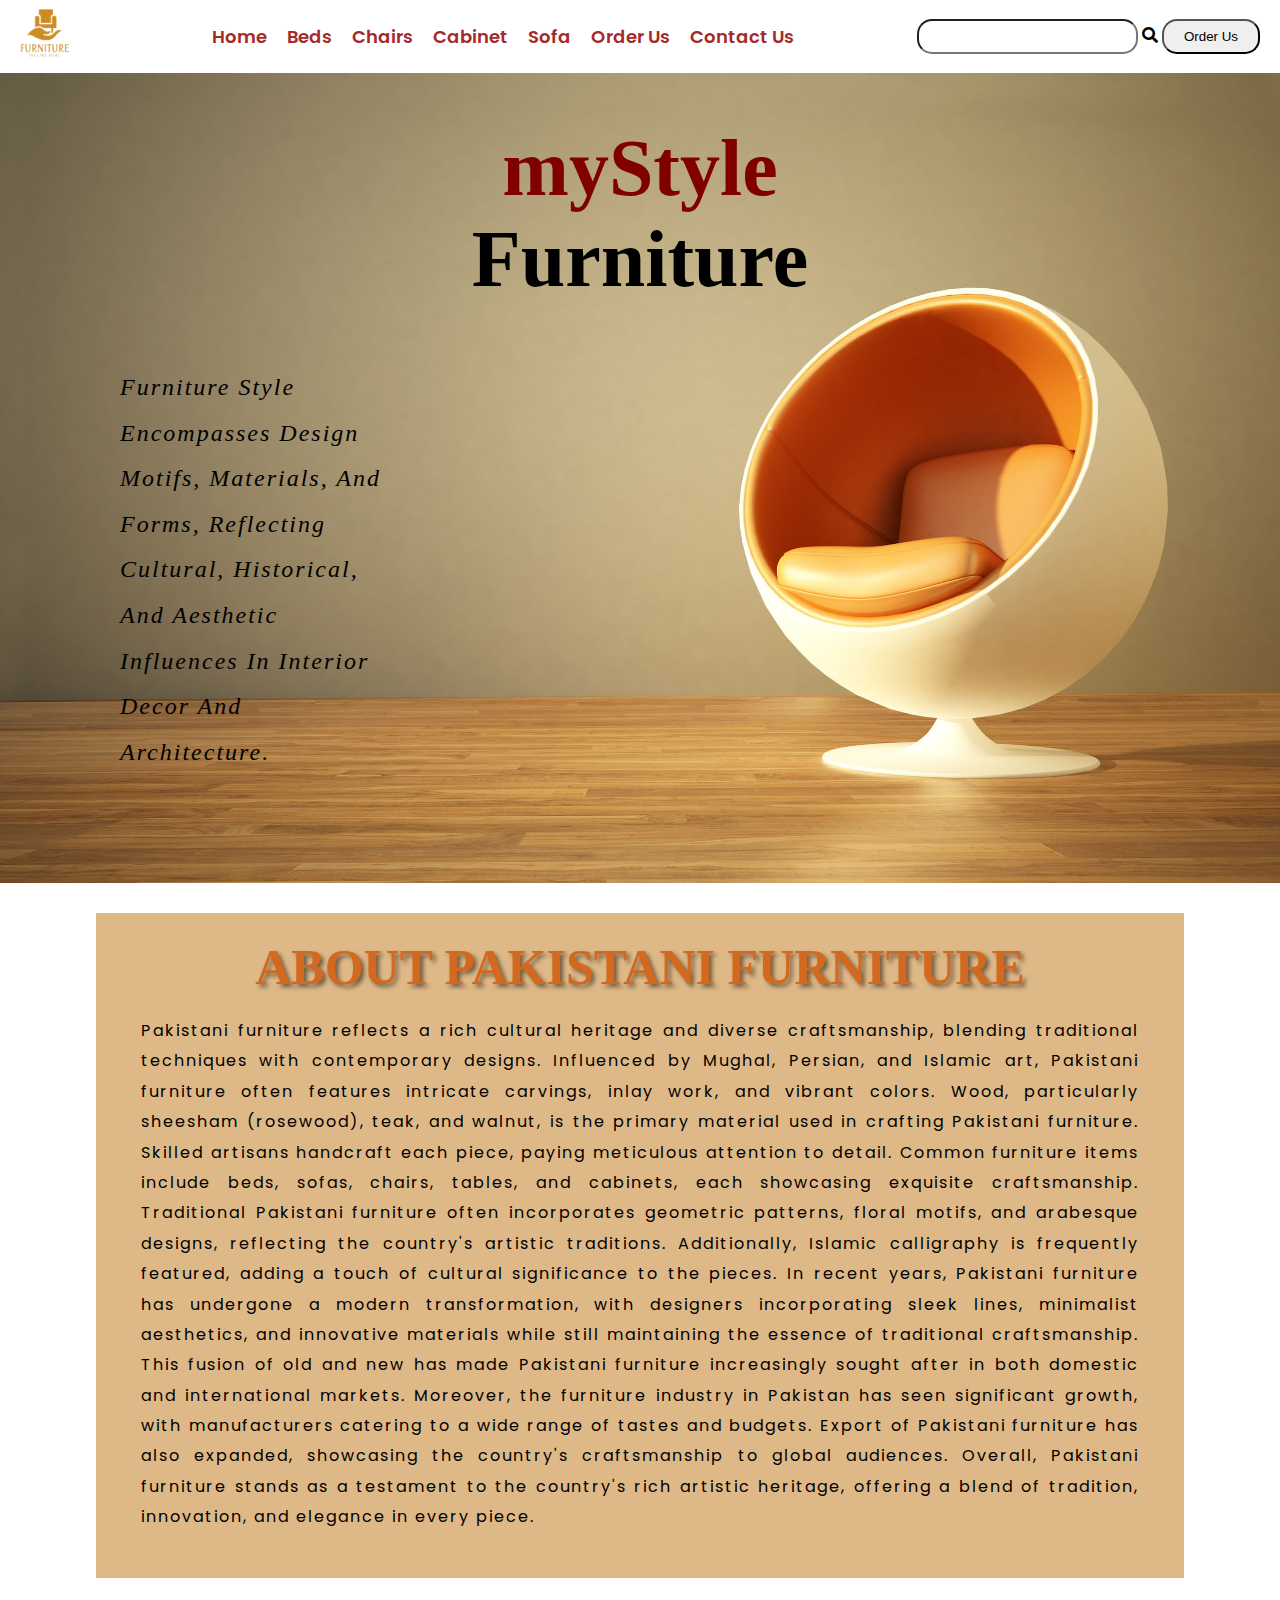
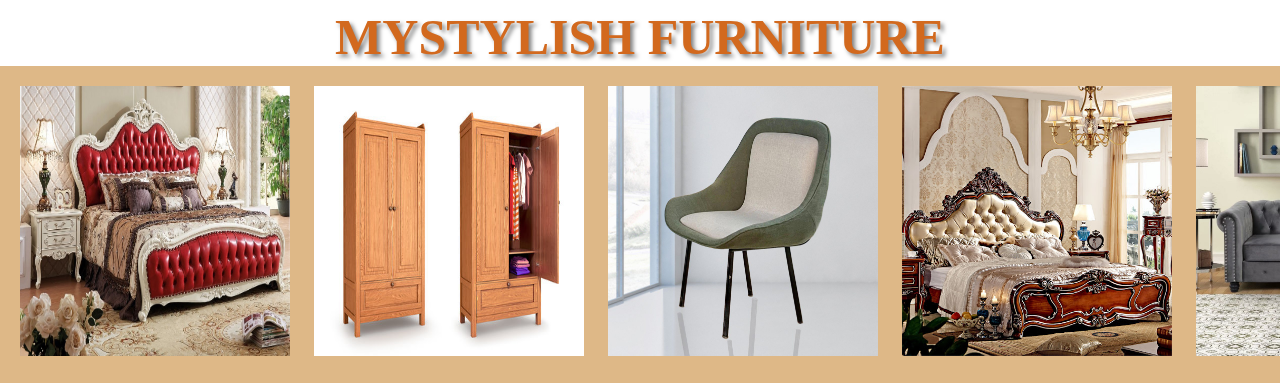
<file: index.html>
<!DOCTYPE html>
<html lang="en">
<head>
    <meta charset="UTF-8">
    <meta name="viewport" content="width=device-width, initial-scale=1.0">
    <title>myStyle Furniture</title>
    <link rel="stylesheet" href="./furnitureStyle/furStyle.css">
    <link rel="stylesheet" href="https://pro.fontawesome.com/releases/v5.10.0/css/all.css">
</head>
<body>
    <div class="furniture-Container">
        <div class="fur-Navbar">
            <div class="muFurLogo">
                <img src="./images/Furnlogo.png" alt="Furniture Logo">
            </div>
            <div class="mainMenu">
                <li><a href="./index.html">Home</a></li>
                <li><a href="./bedColl.html" target="_blank">Beds</a></li>
                <li><a href="./ChairColl.html" target="_blank">Chairs</a></li>
                <li><a href="./Cab.html" target="_blank">Cabinet</a></li>
                <li><a href="./SofaColl.html" target="_blank">Sofa</a></li>
                <li><a href="#">Order Us</a></li>
                <li><a href="#">Contact Us</a></li>
            </div>
            <div class="srchBar">
                <input type="text">
                <!-- <i class="fas fa-shopping-cart"></i> -->
                <i class="fas fa-search"></i>
                <button>Order Us</button>
            </div>
        </div>

        <div class="heroSection">
            <h1><span>myStyle</span> <br>Furniture</h1>
            <p><i>Furniture style encompasses design motifs, materials, and forms, reflecting cultural, historical, and aesthetic influences in interior decor and architecture.</i></p>
        </div>

        <div class="paraAbout">
            <h1>About Pakistani Furniture</h1>
            <p>Pakistani furniture reflects a rich cultural heritage and diverse craftsmanship, blending traditional techniques with contemporary designs. Influenced by Mughal, Persian, and Islamic art, Pakistani furniture often features intricate carvings, inlay work, and vibrant colors.

             Wood, particularly sheesham (rosewood), teak, and walnut, is the primary material used in crafting Pakistani furniture. Skilled artisans handcraft each piece, paying meticulous attention to detail. Common furniture items include beds, sofas, chairs, tables, and cabinets, each showcasing exquisite craftsmanship.
                
            Traditional Pakistani furniture often incorporates geometric patterns, floral motifs, and arabesque designs, reflecting the country's artistic traditions. Additionally, Islamic calligraphy is frequently featured, adding a touch of cultural significance to the pieces.
                
            In recent years, Pakistani furniture has undergone a modern transformation, with designers incorporating sleek lines, minimalist aesthetics, and innovative materials while still maintaining the essence of traditional craftsmanship. This fusion of old and new has made Pakistani furniture increasingly sought after in both domestic and international markets.
                
            Moreover, the furniture industry in Pakistan has seen significant growth, with manufacturers catering to a wide range of tastes and budgets. Export of Pakistani furniture has also expanded, showcasing the country's craftsmanship to global audiences.
                
            Overall, Pakistani furniture stands as a testament to the country's rich artistic heritage, offering a blend of tradition, innovation, and elegance in every piece.</p>
        </div>

        <div class="headingText">
            <h1>myStylish Furniture</h1>
        </div>
        <div class="furScroll">
            <a href="./bedColl.html" target="_blank"><img src="./images/Beds/Bed1.jpg" alt=""></a>
            <a href="./Cab.html" target="_blank"></a><img src="./images/cabin/cab1.jpg" alt="">
            <a href="./ChairColl.html" target="_blank"></a><img src="./images/chairs/chair1.jpg" alt="">
            <a href="./bedColl.html" target="_blank"><img src="./images/Beds/Bed2.jpg" alt=""></a>
            <a href="./SofaColl.html" target="_blank"></a><img src="./images/sofa/sofa1.jpg" alt="">
            <a href="./Cab.html" target="_blank"></a><img src="./images/cabin/cab3.jpg" alt="">
            <a href="./SofaColl.html" target="_blank"></a><img src="./images/sofa/sofa5.jpg" alt="">
            <a href="./ChairColl.html" target="_blank"></a><img src="./images/chairs/chair4.jpg" alt="">    
        </div>

        
    </div>
</body>
</html>
</file>
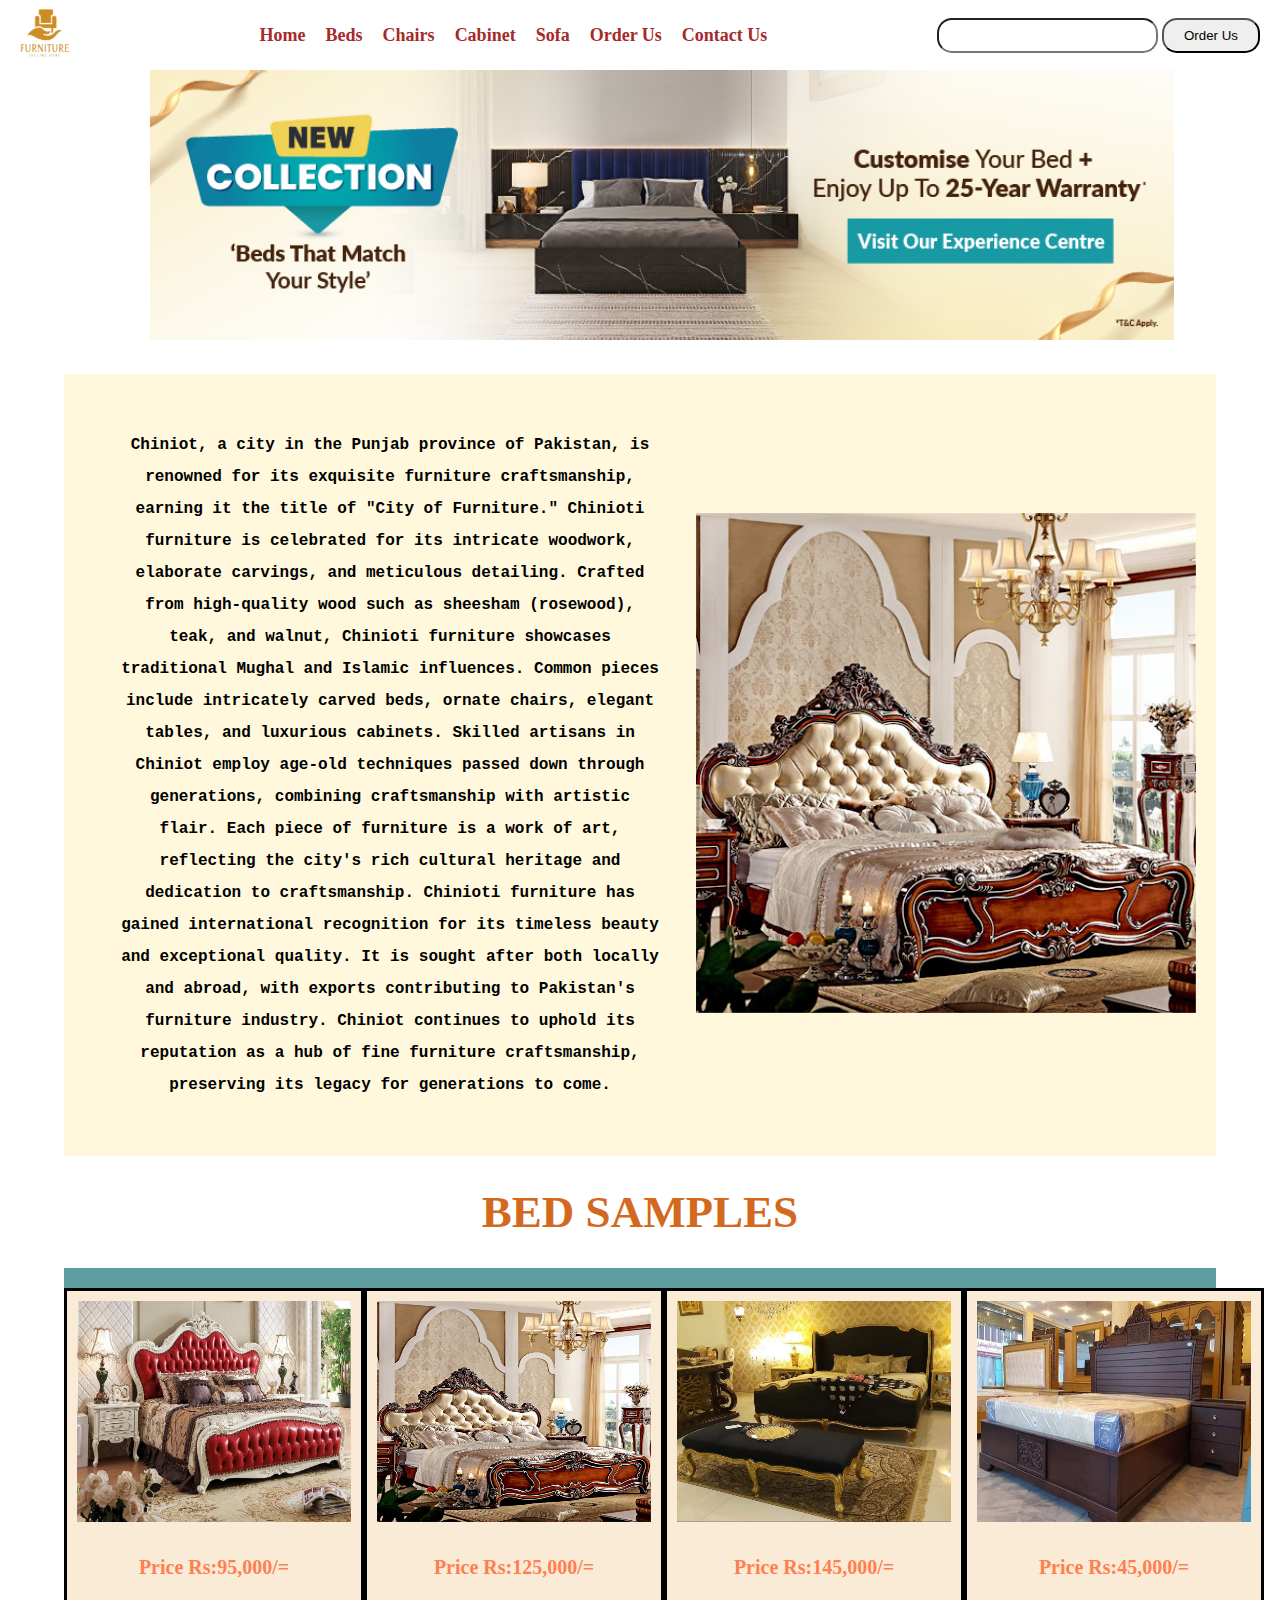
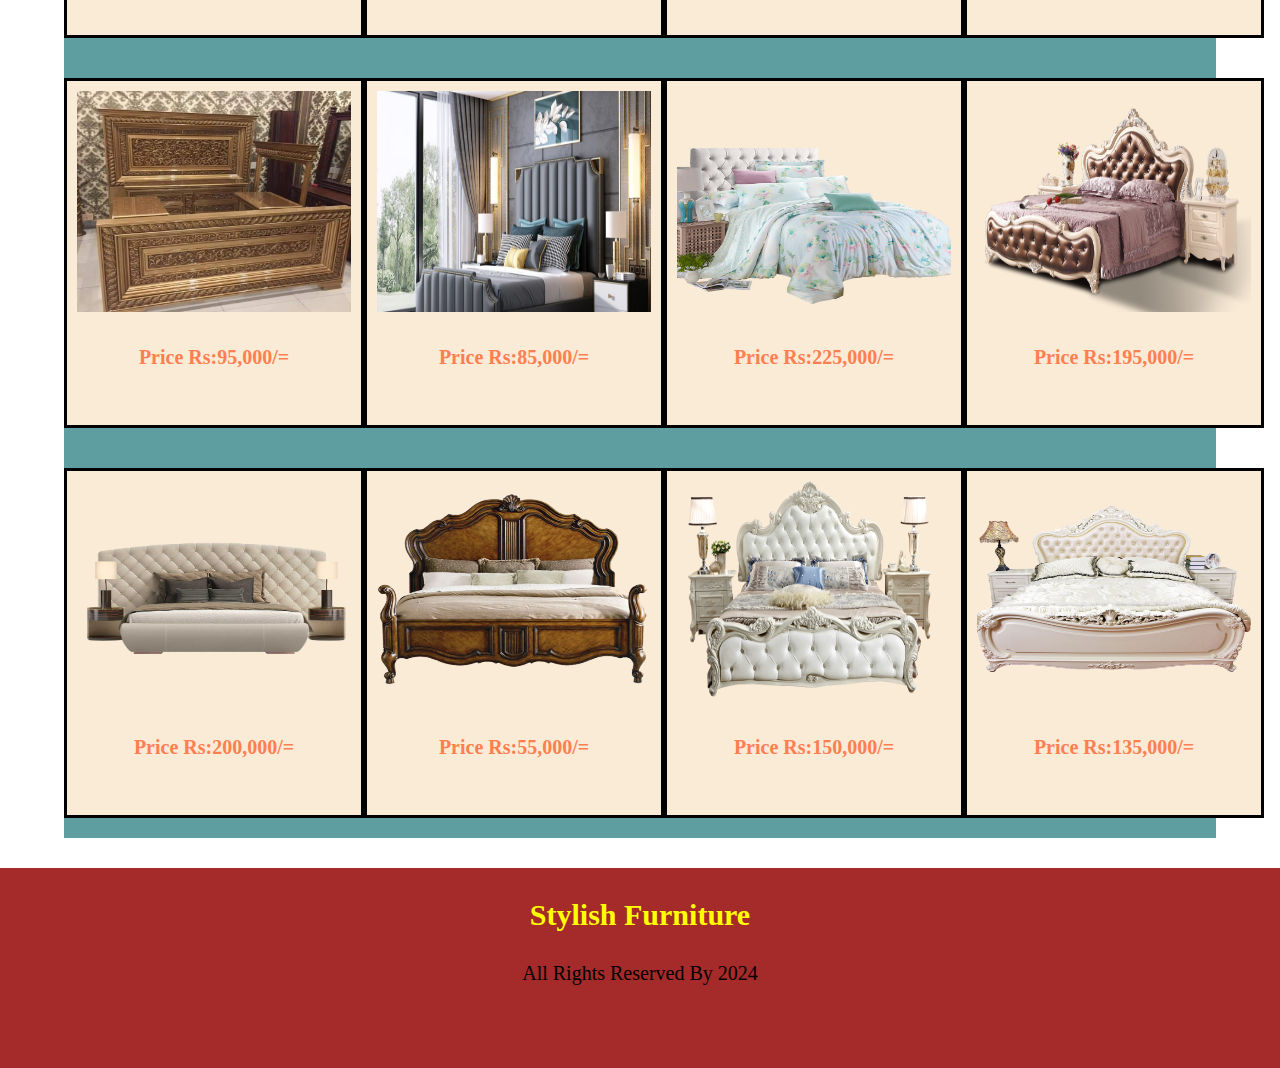
<file: bedColl.html>
<!DOCTYPE html>
<html lang="en">
<head>
    <meta charset="UTF-8">
    <meta name="viewport" content="width=device-width, initial-scale=1.0">
    <title>Bed Collection</title>
    <link rel="stylesheet" href="./furnitureStyle/bedCSS.css">
</head>
<body>
    <div class="bed-conTainer">
        
        <div class="fur-Navbar">
            <div class="muFurLogo">
                <img src="./images/Furnlogo.png" alt="Furniture Logo">
            </div>
            <div class="mainMenu">
                <li><a href="./index.html">Home</a></li>
                <li><a href="./bedColl.html">Beds</a></li>
                <li><a href="./ChairColl.html">Chairs</a></li>
                <li><a href="#">Cabinet</a></li>
                <li><a href="./SofaColl.html">Sofa</a></li>
                <li><a href="#">Order Us</a></li>
                <li><a href="#">Contact Us</a></li>
            </div>
            <div class="srchBar">
                <input type="text">
                <!-- <i class="fas fa-shopping-cart"></i> -->
                <i class="fas fa-search"></i>
                <button>Order Us</button>
            </div>
        </div>

        <div class="heroBanner">
            <img src="./images/Beds/bedbanner.jpg" alt="">
        </div>

        <div class="bed-detials">
            <div class="para">
                <p>Chiniot, a city in the Punjab province of Pakistan, is renowned for its exquisite furniture craftsmanship, earning it the title of "City of Furniture." Chinioti furniture is celebrated for its intricate woodwork, elaborate carvings, and meticulous detailing.

                Crafted from high-quality wood such as sheesham (rosewood), teak, and walnut, Chinioti furniture showcases traditional Mughal and Islamic influences. Common pieces include intricately carved beds, ornate chairs, elegant tables, and luxurious cabinets.
                    
                Skilled artisans in Chiniot employ age-old techniques passed down through generations, combining craftsmanship with artistic flair. Each piece of furniture is a work of art, reflecting the city's rich cultural heritage and dedication to craftsmanship.
                    
                Chinioti furniture has gained international recognition for its timeless beauty and exceptional quality. It is sought after both locally and abroad, with exports contributing to Pakistan's furniture industry. Chiniot continues to uphold its reputation as a hub of fine furniture craftsmanship, preserving its legacy for generations to come.</p>
            </div>

            <div class="paraImage">
                <img src="./images/Beds/Bed2.jpg" alt="">
            </div>
        </div>

        <div class="heading-Text">
            <h1>Bed Samples</h1>
        </div>

        <div class="bedCards">
            <div class="bedCard">
                <img src="./images/Beds/Bed1.jpg" alt="">
                <p>Price Rs:95,000/=</p>
            </div>
            <div class="bedCard">
                <img src="./images/Beds/Bed2.jpg" alt="">
                <p>Price Rs:125,000/=</p>
            </div>
            <div class="bedCard">
                <img src="./images/Beds/Bed3.jpg" alt="">
                <p>Price Rs:145,000/=</p>
            </div>
            <div class="bedCard">
                <img src="./images/Beds/Bed4.jpg" alt="">
                <p>Price Rs:45,000/=</p>
            </div>
            <div class="bedCard">
                <img src="./images/Beds/Bed5.jpeg" alt="">
                <p>Price Rs:95,000/=</p>
            </div>
            <div class="bedCard">
                <img src="./images/Beds/Bed6.jpg" alt="">
                <p>Price Rs:85,000/=</p>
            </div>
            <div class="bedCard">
                <img src="./images/Beds/Bed7.png" alt="">
                <p>Price Rs:225,000/=</p>
            </div>
            <div class="bedCard">
                <img src="./images/Beds/Bed8.png" alt="">
                <p>Price Rs:195,000/=</p>
            </div>
            <div class="bedCard">
                <img src="./images/Beds/Bed9.png" alt="">
                <p>Price Rs:200,000/=</p>
            </div>
            <div class="bedCard">
                <img src="./images/Beds/Bed10.png" alt="">
                <p>Price Rs:55,000/=</p>
            </div>
            <div class="bedCard">
                <img src="./images/Beds/Bed11.png" alt="">
                <p>Price Rs:150,000/=</p>
            </div>
            <div class="bedCard">
                <img src="./images/Beds/Bed12.png" alt="">
                <p>Price Rs:135,000/=</p>
            </div>
        </div>

    </div>

    <footer>
        <h1>Stylish Furniture</h1>
        <p>All Rights Reserved By 2024</p>
    </footer>
</body>
</html>
</file>
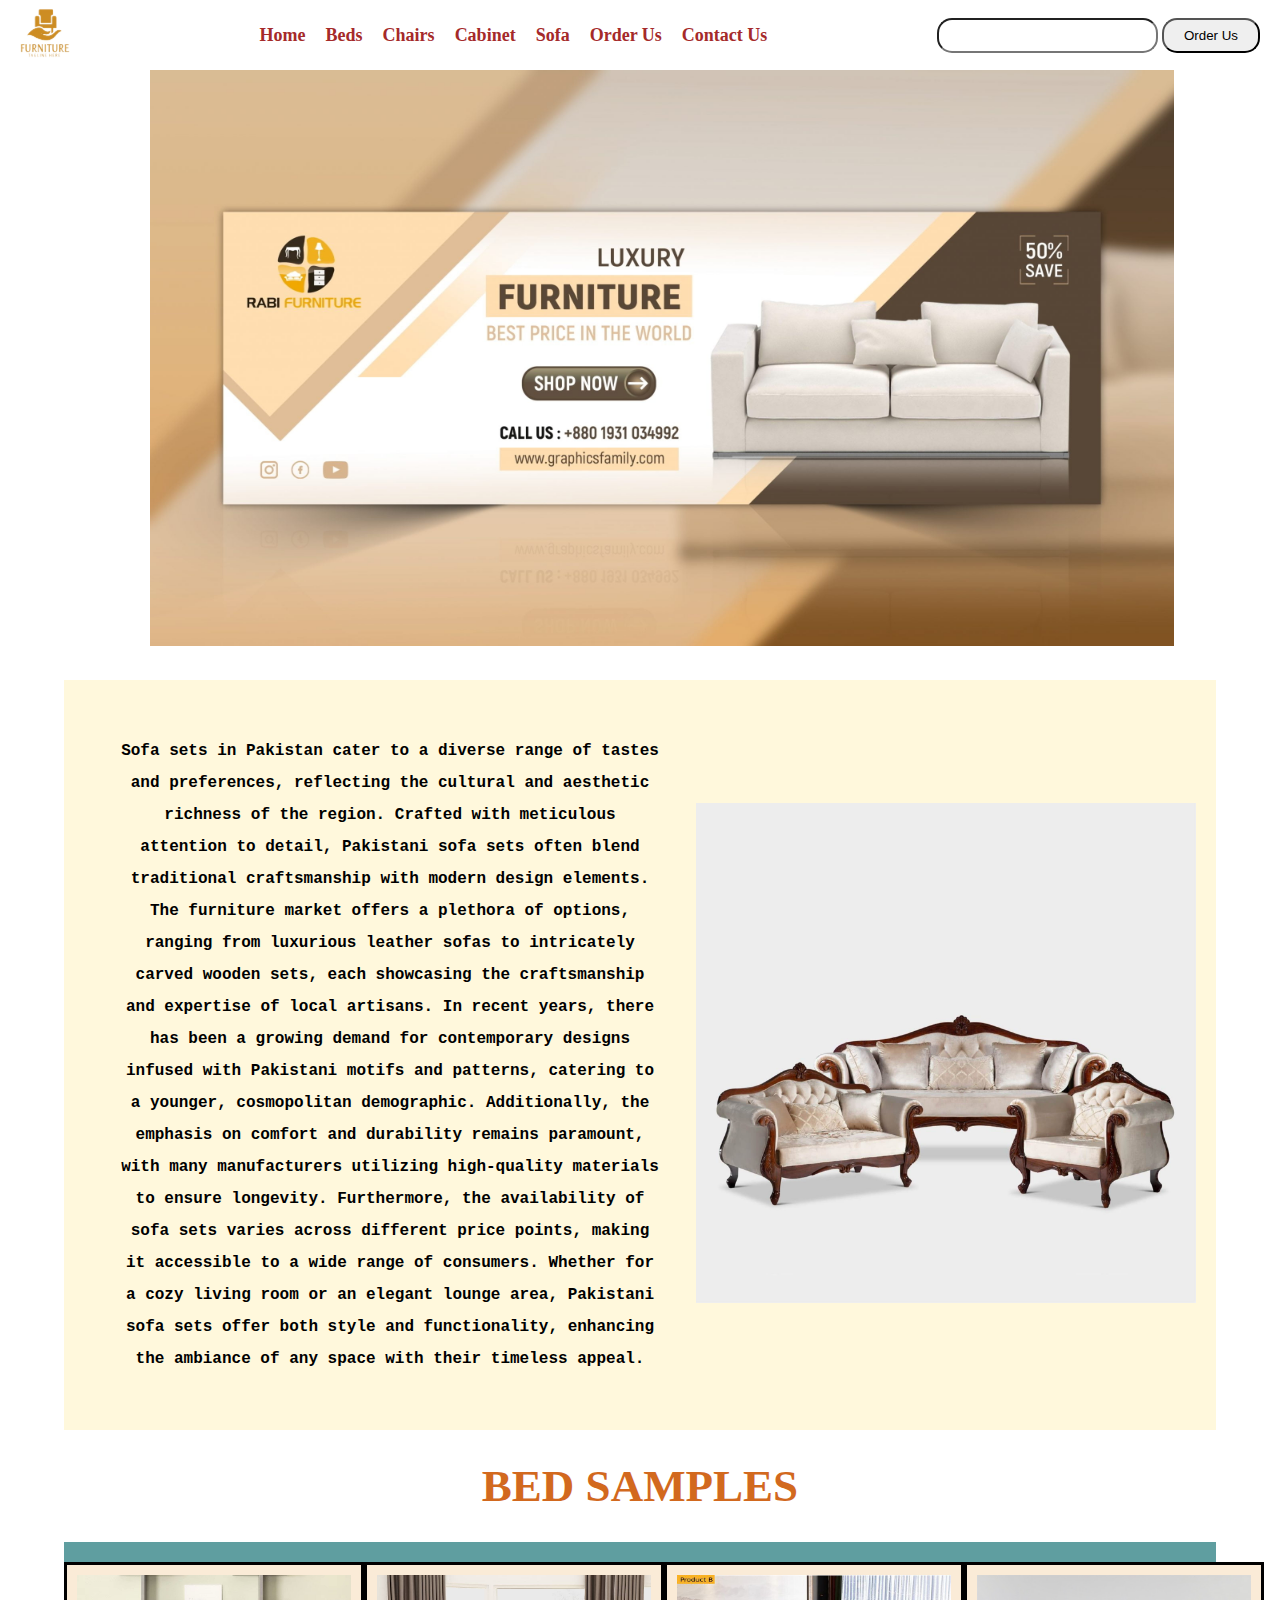
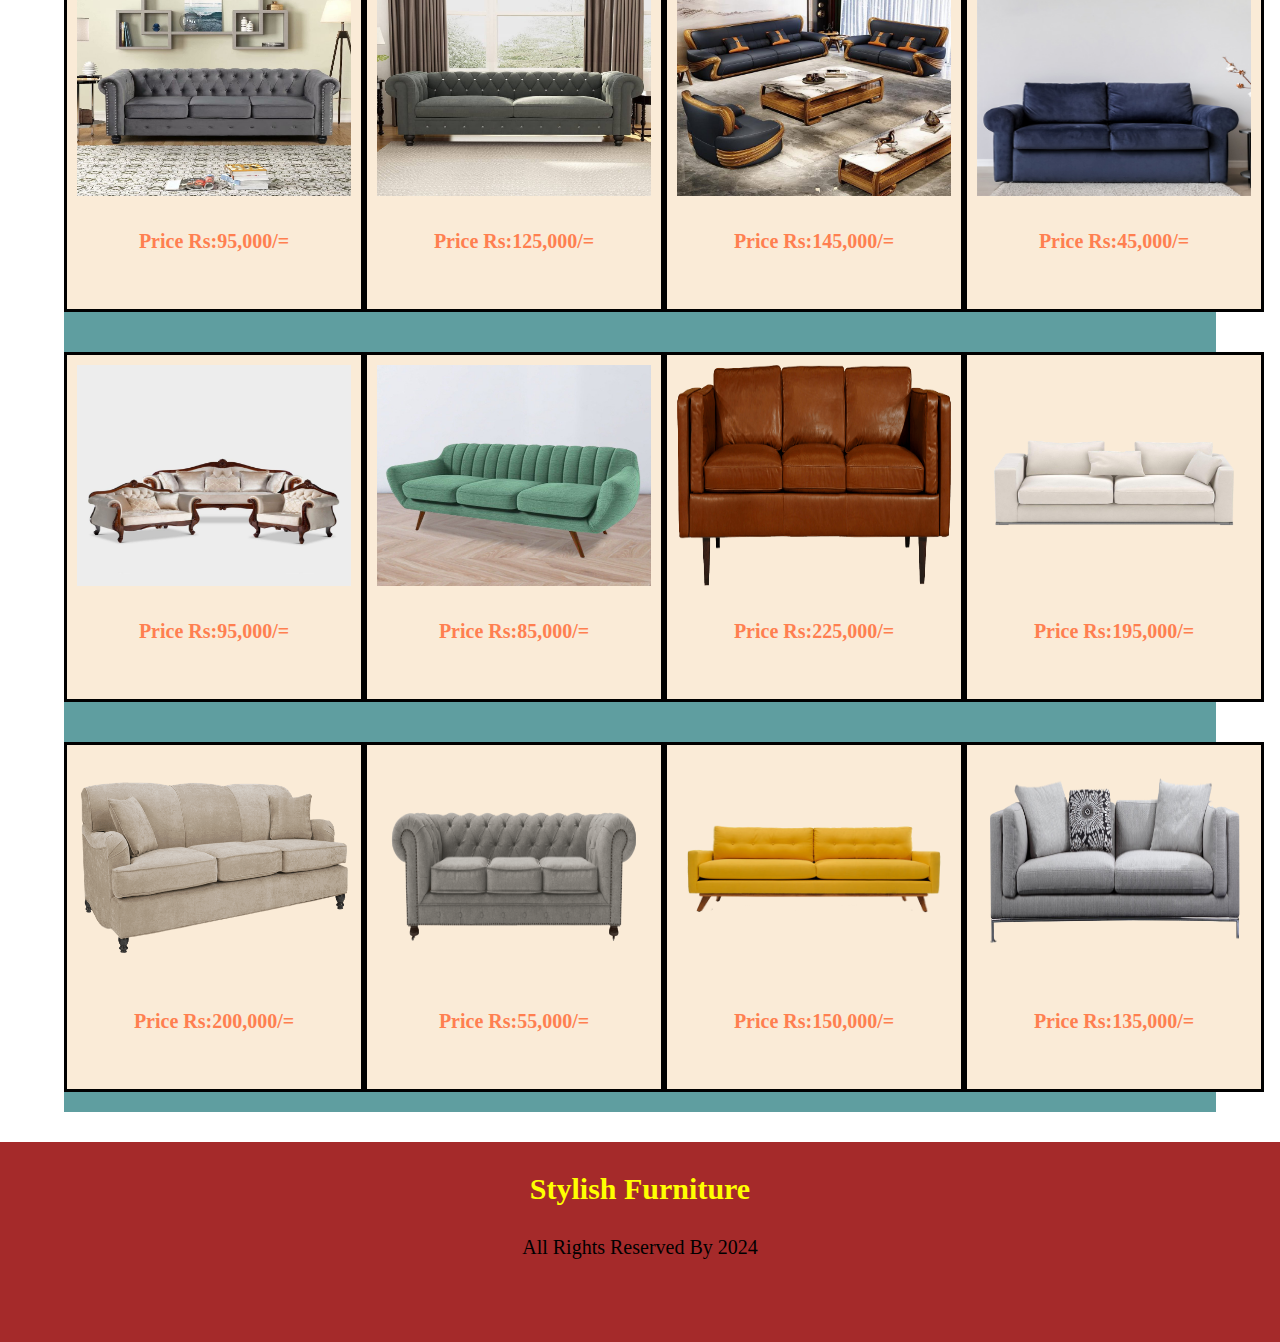
<file: SofaColl.html>
<!DOCTYPE html>
<html lang="en">
<head>
    <meta charset="UTF-8">
    <meta name="viewport" content="width=device-width, initial-scale=1.0">
    <title>Sofa Collection</title>
    <link rel="stylesheet" href="./furnitureStyle/bedCSS.css">
</head>
<body>
    <div class="bed-conTainer">
        
        <div class="fur-Navbar">
            <div class="muFurLogo">
                <img src="./images/Furnlogo.png" alt="Furniture Logo">
            </div>
            <div class="mainMenu">
                <li><a href="./index.html">Home</a></li>
                <li><a href="./bedColl.html">Beds</a></li>
                <li><a href="./ChairColl.html">Chairs</a></li>
                <li><a href="#">Cabinet</a></li>
                <li><a href="./SofaColl.html">Sofa</a></li>
                <li><a href="#">Order Us</a></li>
                <li><a href="#">Contact Us</a></li>
            </div>
            <div class="srchBar">
                <input type="text">
                <!-- <i class="fas fa-shopping-cart"></i> -->
                <i class="fas fa-search"></i>
                <button>Order Us</button>
            </div>
        </div>

        <div class="heroBanner">
            <img src="./images/sofa/SofaBanner.jpg" alt="">
        </div>

        <div class="bed-detials">
            <div class="para">
                <p>Sofa sets in Pakistan cater to a diverse range of tastes and preferences, reflecting the cultural and aesthetic richness of the region. Crafted with meticulous attention to detail, Pakistani sofa sets often blend traditional craftsmanship with modern design elements. The furniture market offers a plethora of options, ranging from luxurious leather sofas to intricately carved wooden sets, each showcasing the craftsmanship and expertise of local artisans.

                In recent years, there has been a growing demand for contemporary designs infused with Pakistani motifs and patterns, catering to a younger, cosmopolitan demographic. Additionally, the emphasis on comfort and durability remains paramount, with many manufacturers utilizing high-quality materials to ensure longevity.
                    
                Furthermore, the availability of sofa sets varies across different price points, making it accessible to a wide range of consumers. Whether for a cozy living room or an elegant lounge area, Pakistani sofa sets offer both style and functionality, enhancing the ambiance of any space with their timeless appeal.</p>
            </div>

            <div class="paraImage">
                <img src="./images/sofa/sofa5.jpg" alt="">
            </div>
        </div>

        <div class="heading-Text">
            <h1>Bed Samples</h1>
        </div>

        <div class="bedCards">
            <div class="bedCard">
                <img src="./images/sofa/sofa1.jpg" alt="">
                <p>Price Rs:95,000/=</p>
            </div>
            <div class="bedCard">
                <img src="./images/sofa/sofa2.jpg" alt="">
                <p>Price Rs:125,000/=</p>
            </div>
            <div class="bedCard">
                <img src="./images/sofa/sofa3.jpg" alt="">
                <p>Price Rs:145,000/=</p>
            </div>
            <div class="bedCard">
                <img src="./images/sofa/sofa4.jpg" alt="">
                <p>Price Rs:45,000/=</p>
            </div>
            <div class="bedCard">
                <img src="./images/sofa/sofa5.jpg" alt="">
                <p>Price Rs:95,000/=</p>
            </div>
            <div class="bedCard">
                <img src="./images/sofa/sofa6.jpeg" alt="">
                <p>Price Rs:85,000/=</p>
            </div>
            <div class="bedCard">
                <img src="./images/sofa/Sofa7.png" alt="">
                <p>Price Rs:225,000/=</p>
            </div>
            <div class="bedCard">
                <img src="./images/sofa/Sofa8.png" alt="">
                <p>Price Rs:195,000/=</p>
            </div>
            <div class="bedCard">
                <img src="./images/sofa/Sofa9.png" alt="">
                <p>Price Rs:200,000/=</p>
            </div>
            <div class="bedCard">
                <img src="./images/sofa/Sofa10.png" alt="">
                <p>Price Rs:55,000/=</p>
            </div>
            <div class="bedCard">
                <img src="./images/sofa/Sofa11.png" alt="">
                <p>Price Rs:150,000/=</p>
            </div>
            <div class="bedCard">
                <img src="./images/sofa/Sofa12.png" alt="">
                <p>Price Rs:135,000/=</p>
            </div>
        </div>

    </div>

    <footer>
        <h1>Stylish Furniture</h1>
        <p>All Rights Reserved By 2024</p>
    </footer>
</body>
</html>
</file>
<file: furnitureStyle/furStyle.css>
@import url('https://fonts.googleapis.com/css2?family=Poppins:wght@300;400;500;600;800&display=swap');

*{
    padding: 0;
    margin: 0;
    box-sizing: border-box;
}
body{
    font-family: "Poppins", sans-serif; 
}
.fur-Navbar
{
    display: flex;
    width: 100%;
    justify-content: space-between;
    align-items: center;
    padding: 8px 20px;
    cursor: pointer;
}
.muFurLogo img{
    width: 50px;
    height: 50px;
}
.mainMenu
{
    display: flex;
}
.mainMenu li{
    list-style: none;
}
.mainMenu li a
{
    text-decoration: none;
    margin-left: 20px;
    font-size: 18px;
    font-weight: 600;
    color: brown;
}
.srchBar input
{
    padding: 8px 20px;
    border-radius: 15px;
}
.srchBar button
{
    padding: 8px 20px;
    border-radius: 15px;
}
.srchBar button:hover{
    background-color: black;
    color: #fff;

}
.heroSection
{
    background: url("../images/backGrounImag.jpg");
    background-position: center;
    width: 100%;
    height: 90vh;
    background-repeat: no-repeat;
    background-size: cover;
}
.heroSection h1
{
    font-family:cursive;
    font-size: 80px;
    text-align: center;
    padding-top: 50px;
}
.heroSection span
{
    color: maroon;
}
.heroSection p
{
    width: 40%;
    font-family: 'Times New Roman', Times, serif;
    font-size: 24px;
    letter-spacing: 2px;
    line-height: 1.9;
    text-transform: capitalize;
    padding: 60px 120px;
    
}

.paraAbout
{
    background-color: burlywood;
    width: 85%;
    margin: 30px auto;
    padding: 25px;
}
.paraAbout h1
{
    text-align: center;
    color: chocolate;
    font-size: 50px;
    font-family: 'Times New Roman', Times, serif;
    text-transform: uppercase;
    text-shadow: 3px 3px 4px rgba(0,0,0,0.5);
}
.paraAbout p
{
    line-height: 1.9;
    font-size: 16px;
    letter-spacing: 2px;
    text-align: justify;
    padding: 20px;
}

.headingText h1
{
    text-align: center;
    color: chocolate;
    font-size: 50px;
    font-family: 'Times New Roman', Times, serif;
    text-transform: uppercase;
    text-shadow: 3px 3px 4px rgba(0,0,0,0.5);
}
.furScroll
{
    background-color: burlywood;
    overflow: auto;
    white-space: nowrap;
    padding: 10px;
}
.furScroll img{
    width: 290px;
    height: 290px;
    padding: 10px;
    cursor: pointer;
}
.furScroll img:hover{
    transform: scale(1.1);
    transition: all 0.4s ease-in-out;
    box-shadow: 3px 3px 4px rgba(145, 0,0, 0.5);
    border-radius: 50%;
}
</file>
<file: furnitureStyle/bedCSS.css>
*{
    padding: 0;
    margin: 0;
    box-sizing: border-box;
}
.fur-Navbar
{
    display: flex;
    width: 100%;
    justify-content: space-between;
    align-items: center;
    padding: 8px 20px;
    cursor: pointer;
}
.muFurLogo img{
    width: 50px;
    height: 50px;
}
.mainMenu
{
    display: flex;
}
.mainMenu li{
    list-style: none;
}
.mainMenu li a
{
    text-decoration: none;
    margin-left: 20px;
    font-size: 18px;
    font-weight: 600;
    color: brown;
}
.srchBar input
{
    padding: 8px 20px;
    border-radius: 15px;
}
.srchBar button
{
    padding: 8px 20px;
    border-radius: 15px;
}
.srchBar button:hover{
    background-color: black;
    color: #fff;

}
.heroBanner img{
    width: 80%;
    margin: 0 150px;

}
.bed-detials
{
    width: 90%;
    display: flex;
    align-items: center;
    justify-content: space-between;
    background-color: cornsilk;
    padding: 20px;
    margin: 30px auto;
}
.bed-detials .para{

    padding: 15px;
    margin: 20px 20px;
}
.bed-detials .para p{
    font-size: 16px;
    font-family: 'Courier New', Courier, monospace;
    line-height: 2;
    font-weight: 600;
    text-align: center;
}
.bed-detials .paraImage img{
    width: 500px;
    height: 500px;
}
.bed-detials .paraImage img:hover{
    transform: scale(1.03);
    transition: all 0.4s ease-in-out;
    box-shadow: 4px 4px 4px rgba(0,0,0,0.5);
}

.heading-Text h1
{
    text-align: center;
    font-size: 45px;
    text-transform: uppercase;
    color: chocolate;
    margin: 30px auto;
}
.bedCards
{
    display: grid;
    grid-template-columns: repeat(4, 1fr);
    width: 90%;
    background-color: cadetblue;
    align-items: center;
    margin: 30px auto;
}
.bedCards .bedCard
{
    width: 300px;
    height: 350px;
    margin: 20px auto;
    border: 3px solid black;
    background-color: antiquewhite;
    cursor: pointer;
}
.bedCards .bedCard:hover
{
    transform: scale(1.08);
    transition: all 0.4s ease-in-out;
    border-radius: 30px;
}
.bedCards .bedCard img{
    width: 100%;
    height: 70%;
    padding: 10px;
}
.bedCards .bedCard p
{
    text-align: center;
    font-size: 20px;
    font-weight: 600;
    color: coral;
    padding-top: 20px;
}
footer
{
    background-color: brown;
    width: 100%;
    height: 200px;

}
footer h1
{
    text-align: center;
    color: yellow;
    font-size: 30px;
    font-weight: 600;
    padding: 30px;

}
footer p
{
    text-align: center;
    font-size: 20px;
    font-weight: 400;

}
</file>
